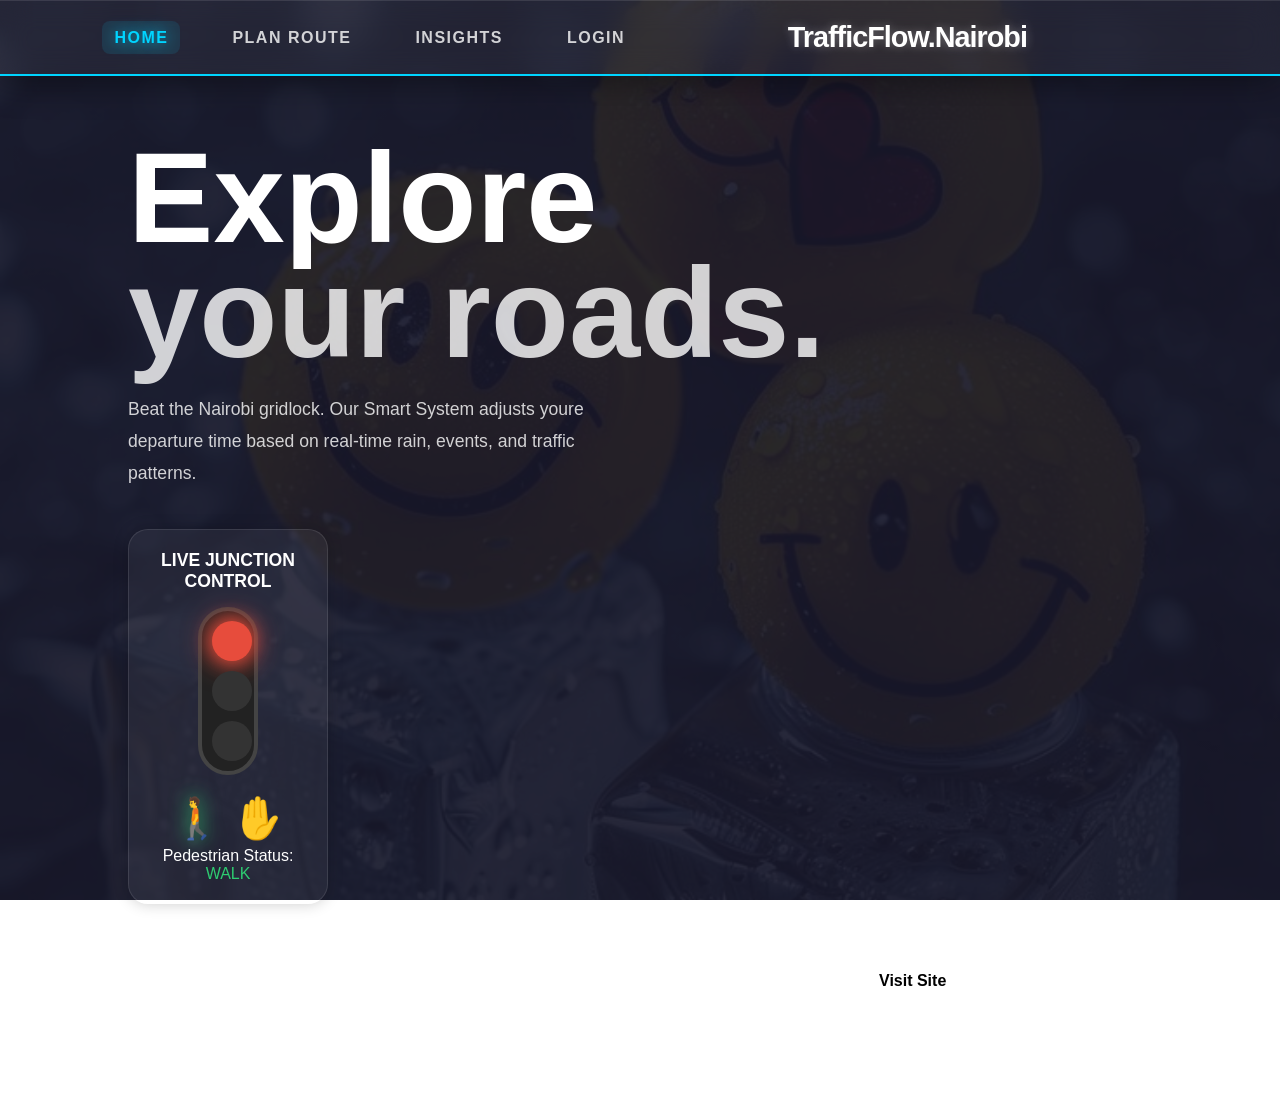
<file: index.html>
<!DOCTYPE html>
<html lang="en">
<head>
    <meta charset="UTF-8">
    <meta name="viewport" content="width=device-width, initial-scale=1.0">
    <title>TrafficFlow Nairobi</title>
    <link rel="stylesheet" href="style.css">
</head>
<body class="home-page">
    <div class="slideshow-container">
    <div class="slide slide1"></div>
    <div class="slide slide2"></div>
    <div class="slide slide3"></div>
    <div class="slide slide4"></div>
    <div class="overlay"></div> </div>
    <header>
        <nav>
            <ul class="nav-links">
                <li><a href="index.html" class="active">Home</a></li>
                <li><a href="route-planner.html">Plan Route</a></li>
                <li><a href="insights.html">Insights</a></li>
                <li><a href="login.html">Login</a></li>

            </ul>
            <div class="logo-center">TrafficFlow.Nairobi</div>
            <div class="menu-icon"><span></span></div>
        </nav>
    </header>

    <main class="hero-content">
        <section class="title-area">
            <h1>Explore <br><span>your roads.</span></h1>
            <p class="description">
                Beat the Nairobi gridlock. Our Smart System adjusts youre departure time based on real-time rain, events, and traffic patterns.
            </p>
        </section>
        <section>
            <div class="smart-traffic-module">
    <h3>Live Junction Control</h3>
    
    <div class="traffic-light-container">
        <div class="light red active" id="tl-red"></div>
        <div class="light yellow" id="tl-yellow"></div>
        <div class="light green" id="tl-green"></div>
    </div>
    
    <div class="crosswalk-container">
        <div class="pedestrian-light">
            <span class="walk-symbol active" id="ped-walk">&#128694;</span> <span class="stop-symbol" id="ped-stop">&#9995;</span>       </div>
        <p>Pedestrian Status: <span id="status-text">WALK</span></p>
    </div>
</div>
        </section>
        <section class="bottom-info">
            <div class="info-card">
                <h3>Smart Routing</h3>
                <p>Predictive algorithm for Uhuru Highway & Thika Road. </p>
            </div>
            <div class="info-card">
                <h3>Dynamic Factors</h3>
                <p>Adjusts for Nairobi rain and stadium events automatically.</p>
            </div>
            <div class="cta-box">
                <a href="route-planner.html" class="visit-btn">Visit Site</a>
            </div>
        </section>
    </main>
    <footer>
        <p>&copy; 2026 TrafficFlow Nairobi Project</p>
    </footer>
    <script src="script.js"></script>
    <script src="traffic-signals.js"></script>
</body>
</html>
</file>
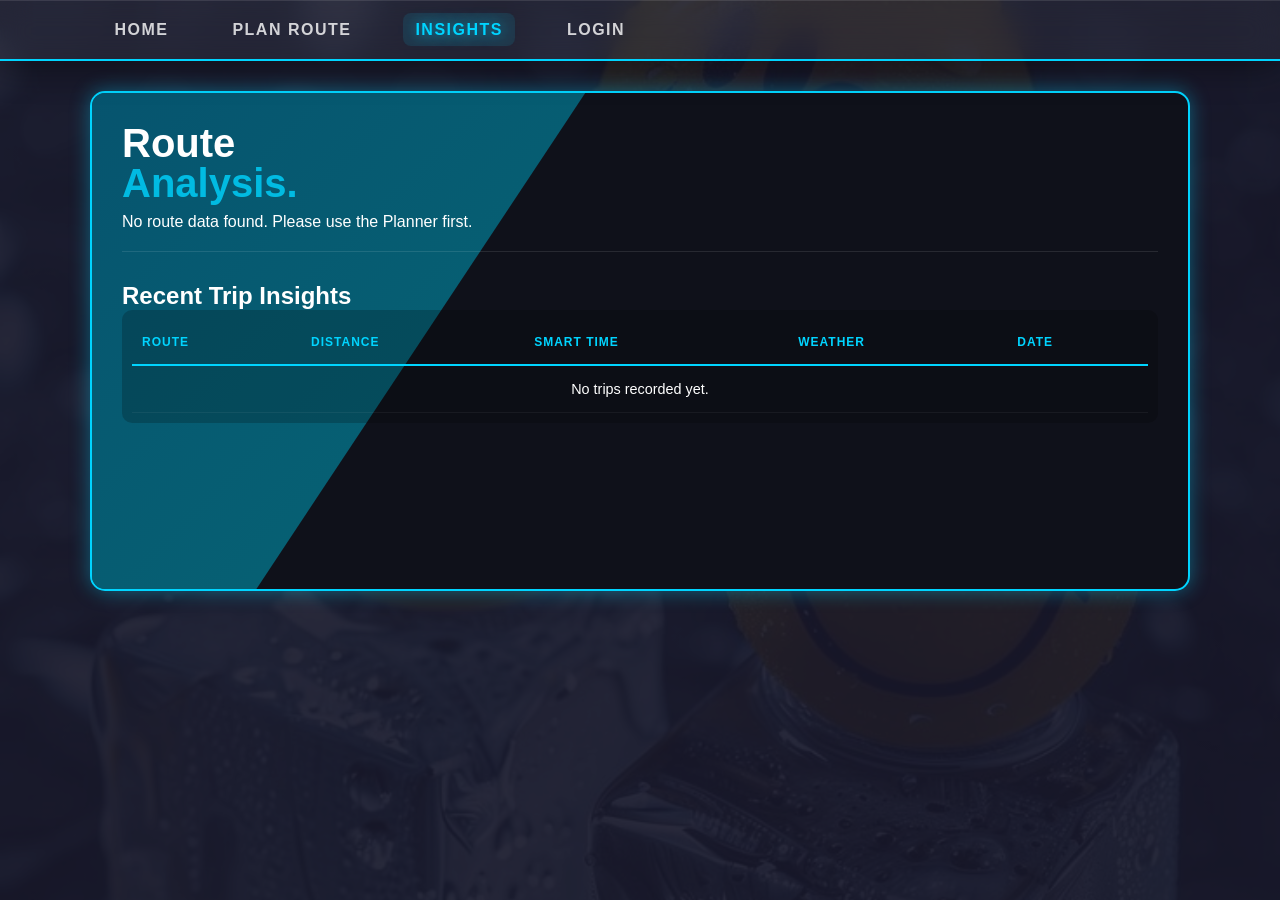
<file: insights.html>
<!DOCTYPE html>
<html lang="en">
<head>
    <meta charset="UTF-8">
    <meta name="viewport" content="width=device-width, initial-scale=1.0">
    <title>TrafficFlow | Insights</title>
    <link rel="stylesheet" href="style.css">
</head>
<body class="insights-page">
    <div class="slideshow-container">
    <div class="slide slide1"></div>
    <div class="slide slide2"></div>
    <div class="slide slide3"></div>
    <div class="slide slide4"></div>
    <div class="overlay"></div> </div>
    <header>
        <nav>
            <ul class="nav-links">
                <li><a href="index.html">Home</a></li>
                <li><a href="route-planner.html">Plan Route</a></li>
                <li><a href="insights.html" class="active">Insights</a></li>
                <li><a href="login.html">Login</a></li>
            </ul>
        </nav>
    </header>
   <main class="planner-container">
    <section class="glass-panel insights-panel">
        <div class="panel-design-layer"></div>
        
        <div class="panel-content">
            <div class="insights-header">
                <h1>Route <br><span>Analysis.</span></h1>
                <div id="resultsDisplay">
                    <p>No route data found. Please use the Planner first.</p>
                </div>
            </div>

            <div class="insights-table-wrapper">
                <h2>Recent Trip Insights</h2>
                <div class="table-scroll">
                    <table>
                        <thead>
                            <tr>
                                <th>Route</th>
                                <th>Distance</th>
                                <th>Smart Time</th>
                                <th>Weather</th>
                                <th>Date</th>
                            </tr>
                        </thead>
                        <tbody id="history-table-body">
                            </tbody>
                    </table>
                </div>
            </div>
        </div>
    </section>
</main>
    <script src="insights.js"></script>
</body>
</html>
</file>
<file: style.css>
/* --- FULL PAGE SLIDESHOW --- */

.slideshow-container {
    position: fixed;
    top: 0;
    left: 0;
    width: 100%;
    height: 100%;
    z-index: -2; /* Keeps it behind everything */
    overflow: hidden;
}

.slide {
    position: absolute;
    width: 100%;
    height: 100%;
    background-size: cover;
    background-position: center;
    background-repeat: no-repeat;
    opacity: 0;
    animation: slideAnimation 60s infinite; /* 20s x 3 images = 60s total loop */
}

/* Add your Nairobi Images here */
.slide1 { 
    background-image: url('T6.jpeg'); 
    animation-delay: 0s;
}
.slide2 { 
    background-image: url('T4.jpeg'); 
    animation-delay: 10s;
}
.slide3 { 
    background-image: url('T5.jpeg'); 
    animation-delay: 20s;
}
.slide4 {
    background-image: url('T4.jpeg'); 
    animation-delay: 30s;
}

/* The dark overlay ensures your text/map stays visible */
.overlay {
    position: absolute;
    top: 0;
    left: 0;
    width: 100%;
    height: 100%;
    background: rgba(26, 26, 46, 0.85); /* Adjust 0.85 to make it darker/lighter */
    z-index: -1;
}

/* Animation: Fades images in and out */
@keyframes slideAnimation {
    0% { opacity: 0; }
    5% { opacity: 1; }   /* Fade in */
    33% { opacity: 1; }  /* Stay visible for 20s */
    38% { opacity: 0; }  /* Fade out */
    100% { opacity: 0; }
}
:root {
    --text-white: #ffffff;
    --glass-bg: rgba(0,0,0,0.6);
    --glass-border: rgba(255, 255, 255, 0.15);
    --accent-blue: #3498db;
    --nairobi-danger: #e74c3c;
    
}

* {
    margin: 0;
    padding: 0;
    box-sizing: border-box;
    font-family: "Inter", sans-serif;

}

body{
    background: linear-gradient(rgba(0,0,0,0.5), rgba(0,0,0,0.5)), url("wallpaper1.PNG");
    background-size: cover;
    background-position: center;
    background-attachment: fixed;
    color: var(--text-white);
    min-height: 100vh;
}
/* --- GLASSMORPHISM NAV BAR --- */
header {
    /* Transparent background with a slight tint */
    background: rgba(255, 255, 255, 0.05); 
    
    /* The most important part: The Blur */
    backdrop-filter: blur(15px);
    -webkit-backdrop-filter: blur(15px); /* Safari support */
    
    /* A thin white highlight on top and the neon blue on bottom */
    border-top: 1px solid rgba(255, 255, 255, 0.1);
    border-bottom: 2px solid #00d4ff; 
    
    padding: 20px 8%; 
    position: sticky;
    top: 0;
    z-index: 2000;
    
    /* Gives it that floating "lifted" look */
    box-shadow: 0 8px 32px 0 rgba(0, 0, 0, 0.37);
}

nav {
    display: flex;
    justify-content: space-between;
    align-items: center;
}

.nav-links {
    display: flex;
    list-style: none;
    gap: 40px;
}

.nav-links a {
    text-decoration: none;
    color: rgba(255, 255, 255, 0.8);
    font-weight: 600;
    text-transform: uppercase;
    letter-spacing: 1.5px;
    transition: 0.4s ease;
    padding: 8px 12px;
    border-radius: 8px; /* Subtle roundness for hover states */
}

/* Hover and Active states with "Glow-on-Glass" effect */
.nav-links a:hover, .nav-links a.active {
    color: #00d4ff;
    background: rgba(0, 212, 255, 0.1); /* Slight blue tint on the glass */
    text-shadow: 0 0 15px rgba(0, 212, 255, 0.8);
}

.logo-center {
    font-size: 1.8rem;
    font-weight: 900;
    letter-spacing: -1px;
    color: #fff;
    text-shadow: 0 0 10px rgba(255, 255, 255, 0.3);
}
.hero-content {
    padding: 5% 10%;

}
h1{
    font-size: clamp(3rem,10vw, 8rem);
    line-height: 0.9;
    font-weight: 800;
    margin-bottom: 1.5rem;
}
h1 span {
    display: block;
    opacity: 0.8;
}
.description {
    max-width: 500px;
    font-size: 1.1rem;
    line-height: 1.8;
    margin-bottom: 40px;
    opacity: 0.8;
}
.bottom-info{
    display: grid;
    grid-template-columns: repeat(auto-fit, minmax(250px, 1fr));
    gap: 50px;
    margin-bottom: 15px;
    margin-top: 50px;

}
.info-card h3{
    font-size: 1.2rem;
    margin-bottom: 15px;
    text-transform: uppercase;
}
.info-card p{
    font-size: 0.9rem;
    opacity:0.6;
}

.planner-container, .insights-content{
    display: flex;
    flex-direction: column;
    align-items: center;
    padding: 50px 10%;
}
.glass-panel {
    background: var(--glass-bg);
    backdrop-filter: blur(15px); /* Add 15px here */
    -webkit-backdrop-filter: blur(15px);
    /* ... rest of your code */
    box-shadow: 0 8px 32px 0 rgba(0, 0, 0, 0.37); /* You had 0.0.0.0.37, change to commas */
}

input[type="text"], input[type="time"] {
    width:100%;
    background: rgba(255, 255, 255, 0.05);
    border: 1px solid var(--glass-border);
    padding: 15px;
    color: white;
    border-radius: 12px;
    margin-top: 10px;
    margin-bottom: 20px; 

}
.factors-grid{
    display: grid;
    grid-template-columns: 1fr 1fr;
    gap: 15px;
    margin-bottom: 30px;

}
.checkbox-container{
    font-size: 0.9;
    display: flex;
    align-items: center;
    gap: 10px;

}

.visit-btn, .calc-btn {
    padding: 18px 35px;
    background: white;
    color: black;
    text-decoration: none;
    border-radius: 50px;
    font-weight: bold;
    display: inline-block;
    transition: 0.4s cubic-bezier(0.175, 0.885, 0.32, 1.275);
    border: none;
    cursor: pointer;

}
.visit-btn:hover, .calc-btn:hover {
    transform: scale(1.05);
    box-shadow: 0 0 20px rgba(255,2555,255,0.4);

}
@media (max-width: 768px) {
    nav {
        flex-direction: column;
        gap: 20px;
    }
    h1{
        font-size: 4rem;
    }
    .factor-grid{
        grid-template-columns: 1fr;
    }
}

/* --- SMART TRAFFIC SIGNALS CSS --- */

/* Module Container - Glassmorphism style */
.smart-traffic-module {
    background: rgba(255, 255, 255, 0.05);
    border-radius: 20px;
    padding: 20px;
    border: 1px solid rgba(255, 255, 255, 0.1);
    box-shadow: 0 0 15px rgba(0,0,0,0.2);
    text-align: center;
    max-width: 200px; /* Adjust to fit sidebar */
}

.smart-traffic-module h3 {
    color: var(--nairobi-green); /* Using our new green variable */
    font-size: 1.1rem;
    margin-bottom: 15px;
    text-transform: uppercase;
}

/* Traffic Light Body */
.traffic-light-container {
    background: #222;
    width: 60px;
    border-radius: 30px;
    padding: 10px;
    margin: 0 auto 20px auto;
    display: flex;
    flex-direction: column;
    gap: 10px;
    border: 4px solid #444;
}

/* Base Light Circle */
.light {
    width: 40px;
    height: 40px;
    border-radius: 50%;
    background-color: #333; /* Dark/Off by default */
    transition: background-color 0.3s ease, box-shadow 0.3s ease;
}

/* Active State Colors & Glow (Neon) */
.light.red.active {
    background-color: #e74c3c;
    box-shadow: 0 0 20px #e74c3c, 0 0 30px #e74c3c;
}

.light.yellow.active {
    background-color: #f1c40f;
    box-shadow: 0 0 20px #f1c40f, 0 0 30px #f1c40f;
}

.light.green.active {
    background-color: #2ecc71;
    box-shadow: 0 0 20px #2ecc71, 0 0 30px #2ecc71;
}

/* Crosswalk Styles */
.pedestrian-light {
    font-size: 2.5rem;
    margin-bottom: 5px;
    color: #444; /* Dull when inactive */
    transition: color 0.3s ease;
}

/* Pedestrian Glows */
.pedestrian-light .walk-symbol.active {
    color: #2ecc71; /* Green Walk */
    filter: drop-shadow(0 0 10px #2ecc71);
}

.pedestrian-light .stop-symbol.active {
    color: #e74c3c; /* Red Stop (Hand) */
    filter: drop-shadow(0 0 10px #e74c3c);
}
/* Layout Controller */
.planner-container {
    display: flex;
    flex-direction: row; /* Forces side-by-side */
    gap: 25px;
    padding: 30px;
    height: 90vh;
    align-items: flex-start;
}

/* Fix for the Factors Grid to be two-column */
.factors-grid {
    display: grid;
    grid-template-columns: 1fr 1fr;
    gap: 15px;
}

/* Map Container needs to grow to fill the right side */
#map-container {
    flex: 1;
    height: 100%;
    min-height: 500px;
    position: relative;
    border: 2px solid #00d4ff;
    border-radius: 15px;
    box-shadow: 0 0 30px rgba(0, 212, 255, 0.2);
}

/* Overlay for that 'Cyber' grid feel */
.map-overlay-glow {
    position: absolute;
    top: 0;
    left: 0;
    width: 100%;
    height: 100%;
    pointer-events: none;
    background: 
        linear-gradient(rgba(0, 212, 255, 0.05) 1px, transparent 1px),
        linear-gradient(90deg, rgba(0, 212, 255, 0.05) 1px, transparent 1px);
    background-size: 25px 25px;
    border-radius: 15px;
}
/* 1. Panel Container Styling */
.glass-panel {
    position: relative; /* Needed for the design layer */
    flex: 0 0 400px;
    background: #0f111a; /* Dark base from your image */
    border: 2px solid #00d4ff;
    box-shadow: 0 0 20px rgba(0, 212, 255, 0.4);
    border-radius: 15px;
    overflow: hidden; /* Clips the diagonal shape */
    padding: 0; /* Padding moves to the content div */
}

/* 2. The Diagonal Design Layer (The 'Welcome' part look) */
.panel-design-layer {
    position: absolute;
    top: 0;
    left: 0;
    width: 100%;
    height: 100%;
    background: linear-gradient(135deg, #0081a7 0%, #00afb9 100%);
    clip-path: polygon(0 0, 45% 0, 15% 100%, 0% 100%); /* Diagonal cut */
    opacity: 0.6; /* Makes it look sleek and high-tech */
    z-index: 1;
}

/* 3. Content Layer */
.panel-content {
    position: relative;
    z-index: 2; /* Sits above the diagonal design */
    padding: 30px;
}

/* 4. Minimalist Inputs (The white lines from your image) */
.input-group {
    position: relative;
    border-bottom: 2px solid rgba(255, 255, 255, 0.8); /* The clean white line */
    margin-bottom: 25px;
}

.input-group label {
    display: block;
    font-size: 0.75rem;
    color: #00d4ff;
    text-transform: uppercase;
    margin-bottom: 5px;
}

.glass-input {
    width: 100%;
    background: transparent !important;
    border: none !important;
    color: white !important;
    padding: 8px 0;
    font-size: 1rem;
    outline: none;
}

/* Icons inside the inputs */
.input-group i {
    position: absolute;
    right: 5px;
    top: 25px;
    color: white;
    font-size: 0.9rem;
}

/* 5. The Pill Button */
.calc-btn {
    width: 100%;
    background: linear-gradient(to right, #0081a7, #00afb9) !important;
    border: none;
    border-radius: 25px;
    padding: 15px;
    color: white;
    font-weight: 800;
    letter-spacing: 1px;
    cursor: pointer;
    box-shadow: 0 5px 15px rgba(0, 0, 0, 0.3);
    margin-top: 10px;
}
select.glass-input {
    appearance: none; /* Removes default browser arrow */
    background-image: url("data:image/svg+xml;charset=UTF-8,%3csvg xmlns='http://www.w3.org/2000/svg' viewBox='0 0 24 24' fill='none' stroke='%2300d4ff' stroke-width='2' stroke-linecap='round' stroke-linejoin='round'%3e%3cpolyline points='6 9 12 15 18 9'%3e%3c/polyline%3e%3c/svg%3e");
    background-repeat: no-repeat;
    background-position: right 10px center;
    background-size: 1em;
    padding-right: 30px;
}
#time-output {
    color: #00d4ff !important;
    text-shadow: 0 0 10px rgba(0, 212, 255, 0.6);
    font-weight: 800;
    letter-spacing: 1px;
    animation: pulse 2s infinite;
}

@keyframes pulse {
    0% { opacity: 0.8; }
    50% { opacity: 1; text-shadow: 0 0 20px rgba(0, 212, 255, 1); }
    100% { opacity: 0.8; }
}
/* Container for the whole Insights Page */
.insights-panel {
    flex: 1; /* Makes it take up the full width unlike the planner side-bar */
    max-width: 1100px;
    margin: 0 auto;
    min-height: 500px;
}

/* Layout for the Header and Table inside the box */
.insights-header {
    margin-bottom: 30px;
    border-bottom: 1px solid rgba(255, 255, 255, 0.1);
    padding-bottom: 20px;
}

.insights-header h1 {
    font-size: 2.5rem;
    line-height: 1;
    margin-bottom: 10px;
}

.insights-header h1 span {
    color: #00d4ff;
}

/* TABLE STYLING - Keeping it inside the lines */
.table-scroll {
    width: 100%;
    overflow-x: auto;
    background: rgba(0, 0, 0, 0.2);
    border-radius: 10px;
    padding: 10px;
}

table {
    width: 100%;
    border-collapse: collapse;
    color: white;
}

thead th {
    text-align: left;
    color: #00d4ff;
    text-transform: uppercase;
    font-size: 0.75rem;
    letter-spacing: 1px;
    padding: 15px 10px;
    border-bottom: 2px solid #00d4ff;
}

tbody td {
    padding: 15px 10px;
    border-bottom: 1px solid rgba(255, 255, 255, 0.05);
    font-size: 0.9rem;
}

/* Target the "Smart Time" to make it glow in the table */
tbody td:nth-child(3) {
    color: #00d4ff;
    font-weight: 700;
    text-shadow: 0 0 8px rgba(0, 212, 255, 0.4);
}

tr:hover {
    background: rgba(0, 212, 255, 0.05);
}
</file>
